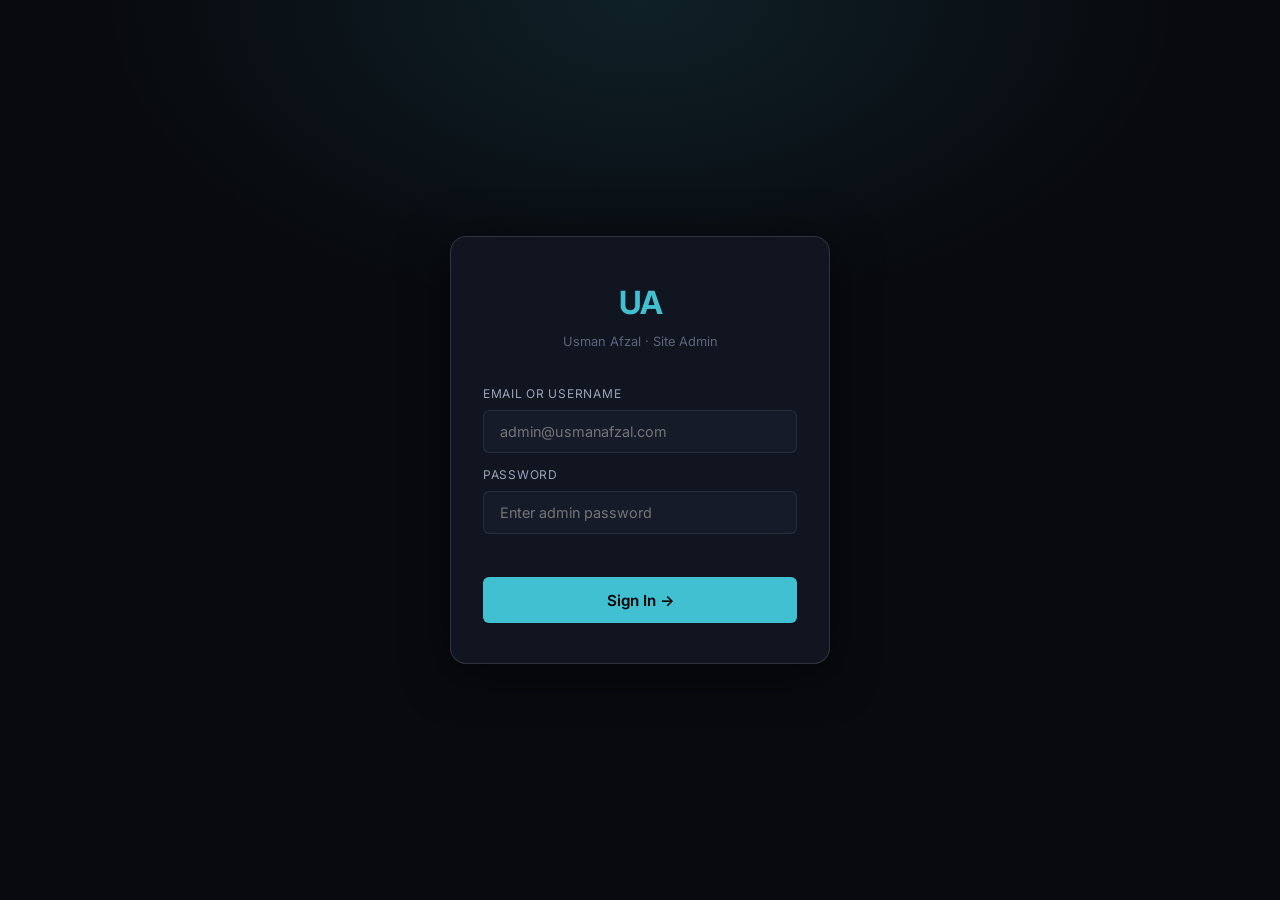
<file: admin.html>
<!DOCTYPE html>
<html lang="en">
<head>
<meta charset="UTF-8">
<meta name="viewport" content="width=device-width, initial-scale=1.0">
<title>Admin Panel – Usman Afzal</title>
<link rel="stylesheet" href="admin.css">
</head>
<body>

<!-- ══ LOGIN SCREEN ══ -->
<div id="loginScreen">
  <div class="login-box">
    <div class="login-logo">UA</div>
    <div class="login-sub">Usman Afzal · Site Admin</div>
    <label for="loginEmail">Email or Username</label>
    <input type="text" id="loginEmail" placeholder="admin@usmanafzal.com" autocomplete="username" style="width:100%;padding:.75rem 1rem;background:var(--bg3);border:1px solid var(--border);border-radius:var(--r-sm);color:var(--text);font-size:.9rem;font-family:inherit;outline:none;margin-bottom:.75rem;transition:border .2s">
    <label for="loginPwd">Password</label>
    <input type="password" id="loginPwd" placeholder="Enter admin password" autocomplete="current-password">
    <div class="login-err" id="loginErr"></div>
    <button class="btn-login" id="loginBtn">Sign In →</button>
  </div>
</div>

<!-- ══ APP ══ -->
<div id="app" style="display:none">

  <!-- SIDEBAR -->
  <aside id="sidebar">
    <div class="sb-brand">
      <div class="sb-brand-ico">UA</div>
      <div><div class="sb-brand-name">Admin Panel</div><div class="sb-brand-sub">usman-afzal.com</div></div>
    </div>

    <div class="sb-section-label">Content</div>
    <ul class="sb-nav">
      <li><button class="sb-nav-item active" data-panel="dashboard"><span class="ico">🏠</span> Dashboard</button></li>
      <li><button class="sb-nav-item" data-panel="hero"><span class="ico">✨</span> Hero</button></li>
      <li><button class="sb-nav-item" data-panel="about"><span class="ico">👤</span> About</button></li>
      <li><button class="sb-nav-item" data-panel="stats"><span class="ico">📊</span> Stats</button></li>
      <li><button class="sb-nav-item" data-panel="problems"><span class="ico">⚠️</span> Problems</button></li>
      <li><button class="sb-nav-item" data-panel="experience"><span class="ico">💼</span> Experience</button></li>
      <li><button class="sb-nav-item" data-panel="approach"><span class="ico">🔄</span> Approach</button></li>
      <li><button class="sb-nav-item" data-panel="testimonials"><span class="ico">⭐</span> Testimonials</button></li>
      <li><button class="sb-nav-item" data-panel="services"><span class="ico">🛠️</span> Services</button></li>
      <li><button class="sb-nav-item" data-panel="why"><span class="ico">🎯</span> Why Me</button></li>
      <li><button class="sb-nav-item" data-panel="faq"><span class="ico">❓</span> FAQ</button></li>
    </ul>

    <div class="sb-section-label">New Sections</div>
    <ul class="sb-nav">
      <li><button class="sb-nav-item" data-panel="blog"><span class="ico">📝</span> Blog Posts</button></li>
      <li><button class="sb-nav-item" data-panel="events"><span class="ico">📅</span> Events</button></li>
    </ul>

    <div class="sb-section-label">Global</div>
    <ul class="sb-nav">
      <li><button class="sb-nav-item" data-panel="nav"><span class="ico">🔗</span> Navigation</button></li>
      <li><button class="sb-nav-item" data-panel="cta"><span class="ico">📢</span> CTA & Footer</button></li>
      <li><button class="sb-nav-item" data-panel="settings"><span class="ico">⚙️</span> Settings</button></li>
    </ul>

    <div class="sb-bottom">
      <div class="sb-user">
        <div class="sb-user-av">UA</div>
        <div><div class="sb-user-name">Usman Afzal</div><div class="sb-user-role">Administrator</div></div>
        <button class="btn-logout" id="logoutBtn" title="Logout">⏻</button>
      </div>
    </div>
  </aside>

  <!-- MAIN -->
  <div id="main">
    <!-- TOPBAR -->
    <div id="topbar">
      <div style="display:flex;align-items:center;gap:.75rem">
        <button id="sbToggle">☰</button>
        <span class="topbar-title" id="topbarTitle">Dashboard</span>
      </div>
      <div class="topbar-right">
        <button class="btn-preview" onclick="window.open('index.html','_blank')">👁 Preview Site</button>
        <button class="btn-save-top" id="saveTopBtn">💾 Save &amp; Publish</button>
      </div>
    </div>

    <!-- CONTENT PANELS -->
    <div id="content">

      <!-- ── DASHBOARD ── -->
      <div class="panel active" id="panel-dashboard">
        <div class="dash-welcome">
          <h1>Welcome back, Usman 👋</h1>
          <p>Edit any section of your portfolio site below. Changes are saved instantly.</p>
        </div>
        <div class="dash-grid" id="dashGrid">
          <!-- filled by JS -->
        </div>
      </div>

      <!-- ── HERO ── -->
      <div class="panel" id="panel-hero">
        <div class="sec-header"><h2>✨ Hero Section</h2><p>Edit the main headline, subtext, badges and CTA buttons.</p></div>
        <div class="editor-card">
          <div class="editor-card-header"><h3>🏷️ Badges</h3><span class="toggle-ico">▾</span></div>
          <div class="editor-card-body">
            <div class="form-grid">
              <div class="field"><label>Badge 1 Text</label><input type="text" id="heroBadge1" placeholder="Microsoft Cloud Architect"></div>
              <div class="field"><label>Badge 2 Text</label><input type="text" id="heroBadge2" placeholder="GenAI &amp; Copilot Expert"></div>
            </div>
          </div>
        </div>
        <div class="editor-card">
          <div class="editor-card-header"><h3>📝 Headline &amp; Subtext</h3><span class="toggle-ico">▾</span></div>
          <div class="editor-card-body">
            <div class="form-grid one">
              <div class="field"><label>H1 Line 1</label><input type="text" id="heroH1L1" placeholder="Cloud Architect &amp;"></div>
              <div class="field"><label>H1 Line 2</label><input type="text" id="heroH1L2" placeholder="Microsoft AI Partner"></div>
              <div class="field"><label>Subtext</label><textarea id="heroSub" rows="2" placeholder="Drive digital transformation..."></textarea></div>
            </div>
          </div>
        </div>
        <div class="editor-card">
          <div class="editor-card-header"><h3>🖼️ Profile Image</h3><span class="toggle-ico">▾</span></div>
          <div class="editor-card-body">
            <div class="img-field">
              <label>Hero Image (transparent background)</label>
              <div class="drop-zone" id="dz-heroImg">
                <input type="file" accept="image/*" id="file-heroImg">
                <div class="drop-zone-ico">🖼️</div>
                <div class="drop-zone-text"><strong>Drop image here</strong> or click to browse</div>
                <div class="drop-zone-hint">PNG with transparent background recommended</div>
              </div>
              <div class="img-preview-wrap">
                <img class="img-preview" id="prev-heroImg" alt="">
                <button class="img-clear" onclick="clearImg('heroImg')">✕</button>
              </div>
              <input type="text" class="img-url-input" id="url-heroImg" placeholder="…or paste an image URL">
            </div>
          </div>
        </div>
        <div class="editor-card">
          <div class="editor-card-header"><h3>🔘 Buttons</h3><span class="toggle-ico">▾</span></div>
          <div class="editor-card-body">
            <div class="form-grid">
              <div class="field"><label>Primary Button Text</label><input type="text" id="heroBtnPrimary" placeholder="Connect with Me"></div>
              <div class="field"><label>Secondary Button Text</label><input type="text" id="heroBtnSecondary" placeholder="View Experience"></div>
            </div>
          </div>
        </div>
        <div class="editor-card">
          <div class="editor-card-header"><h3>🏢 Marquee Companies</h3><span class="toggle-ico">▾</span></div>
          <div class="editor-card-body">
            <div class="field"><label>Companies (comma-separated)</label><input type="text" id="heroMarquee" placeholder="Microsoft, KTH Royal Institute, CGI, PostNord, Saab"></div>
            <small style="color:var(--text3);font-size:.72rem">Separate company names with commas</small>
          </div>
        </div>
        <button class="btn-save" onclick="saveSection('hero')">💾 Save Hero</button>
      </div>

      <!-- ── ABOUT ── -->
      <div class="panel" id="panel-about">
        <div class="sec-header"><h2>👤 About Section</h2><p>Edit the about paragraph and the animated quote.</p></div>
        <div class="editor-card">
          <div class="editor-card-header"><h3>📝 About Paragraph</h3><span class="toggle-ico">▾</span></div>
          <div class="editor-card-body">
            <div class="form-grid one">
              <div class="field"><label>Section Intro Heading (line 1)</label><input type="text" id="aboutIntroQ1" placeholder="If that sounds familiar,"></div>
              <div class="field"><label>Section Intro Heading (line 2)</label><input type="text" id="aboutIntroQ2" placeholder="I've been there — and I can help."></div>
              <div class="field"><label>About Body Text</label><textarea id="aboutBody" rows="4" placeholder="I'm Usman — a Senior Cloud Solution Architect at Microsoft..."></textarea></div>
            </div>
          </div>
        </div>
        <div class="editor-card">
          <div class="editor-card-header"><h3>💬 Animated Quote</h3><span class="toggle-ico">▾</span></div>
          <div class="editor-card-body">
            <div class="field"><label>Quote Text (scroll-animated word reveal)</label><textarea id="aboutQuote" rows="3" placeholder="Technology alone doesn't transform organizations..."></textarea></div>
          </div>
        </div>
        <button class="btn-save" onclick="saveSection('about')">💾 Save About</button>
      </div>

      <!-- ── STATS ── -->
      <div class="panel" id="panel-stats">
        <div class="sec-header"><h2>📊 Stats Counters</h2><p>Edit the animated number counters.</p></div>
        <div id="statsList" class="item-list"></div>
        <button class="btn-add-item" onclick="addStat()">+ Add Stat</button>
        <button class="btn-save" onclick="saveSection('stats')">💾 Save Stats</button>
      </div>

      <!-- ── PROBLEMS ── -->
      <div class="panel" id="panel-problems">
        <div class="sec-header"><h2>⚠️ Problems Section</h2><p>Edit the "You've invested in the cloud..." section.</p></div>
        <div class="editor-card">
          <div class="editor-card-header"><h3>Section Heading</h3><span class="toggle-ico">▾</span></div>
          <div class="editor-card-body">
            <div class="form-grid">
              <div class="field"><label>Eyebrow Label</label><input type="text" id="probEyebrow" placeholder="The Problem"></div>
              <div class="field"><label>H2 Line 1</label><input type="text" id="probH2L1" placeholder="You've invested in the cloud"></div>
              <div class="field"><label>H2 Line 2</label><input type="text" id="probH2L2" placeholder="but the value hasn't landed"></div>
            </div>
          </div>
        </div>
        <div class="editor-card">
          <div class="editor-card-header"><h3>🖼️ Background Image</h3><span class="toggle-ico">▾</span></div>
          <div class="editor-card-body">
            <div class="img-field">
              <label>Problems section background image</label>
              <div class="drop-zone" id="dz-probImg">
                <input type="file" accept="image/*" id="file-probImg">
                <div class="drop-zone-ico">🖼️</div>
                <div class="drop-zone-text"><strong>Drop image</strong> or click to browse</div>
              </div>
              <div class="img-preview-wrap"><img class="img-preview" id="prev-probImg" alt=""><button class="img-clear" onclick="clearImg('probImg')">✕</button></div>
              <input type="text" class="img-url-input" id="url-probImg" placeholder="…or paste URL">
            </div>
          </div>
        </div>
        <div id="problemsList" class="item-list" style="margin-top:1rem"></div>
        <button class="btn-add-item" onclick="addProblem()">+ Add Problem</button>
        <button class="btn-save" onclick="saveSection('problems')">💾 Save Problems</button>
      </div>

      <!-- ── EXPERIENCE ── -->
      <div class="panel" id="panel-experience">
        <div class="sec-header"><h2>💼 Experience / Work Cards</h2><p>Add, edit or remove work experience cards.</p></div>
        <div class="editor-card">
          <div class="editor-card-header"><h3>Section Heading</h3><span class="toggle-ico">▾</span></div>
          <div class="editor-card-body">
            <div class="form-grid">
              <div class="field"><label>Eyebrow Label</label><input type="text" id="workEyebrow" placeholder="Selected Experience"></div>
              <div class="field"><label>H2 Line 1</label><input type="text" id="workH2L1" placeholder="Initiatives that"></div>
              <div class="field"><label>H2 Line 2</label><input type="text" id="workH2L2" placeholder="drive transformation"></div>
            </div>
          </div>
        </div>
        <div id="workList" class="item-list"></div>
        <button class="btn-add-item" onclick="addWork()">+ Add Experience Card</button>
        <button class="btn-save" onclick="saveSection('experience')">💾 Save Experience</button>
      </div>

      <!-- ── APPROACH ── -->
      <div class="panel" id="panel-approach">
        <div class="sec-header"><h2>🔄 Approach / How It Works</h2><p>Edit the 3-step process section.</p></div>
        <div class="editor-card">
          <div class="editor-card-header"><h3>Section Heading</h3><span class="toggle-ico">▾</span></div>
          <div class="editor-card-body">
            <div class="form-grid">
              <div class="field"><label>Eyebrow Label</label><input type="text" id="howEyebrow" placeholder="How it works"></div>
              <div class="field"><label>H2 Line 1</label><input type="text" id="howH2L1" placeholder="Structured. Proven."></div>
              <div class="field"><label>H2 Line 2</label><input type="text" id="howH2L2" placeholder="Scalable."></div>
            </div>
          </div>
        </div>
        <div id="approachList" class="item-list"></div>
        <button class="btn-add-item" onclick="addApproach()">+ Add Step</button>
        <button class="btn-save" onclick="saveSection('approach')">💾 Save Approach</button>
      </div>

      <!-- ── TESTIMONIALS ── -->
      <div class="panel" id="panel-testimonials">
        <div class="sec-header"><h2>⭐ Testimonials</h2><p>Edit endorsement cards — quote, name, role, company.</p></div>
        <div class="editor-card">
          <div class="editor-card-header"><h3>Section Heading</h3><span class="toggle-ico">▾</span></div>
          <div class="editor-card-body">
            <div class="form-grid">
              <div class="field"><label>Eyebrow Label</label><input type="text" id="revEyebrow" placeholder="Endorsements"></div>
              <div class="field"><label>H2 Line 1</label><input type="text" id="revH2L1" placeholder="What colleagues"></div>
              <div class="field"><label>H2 Line 2</label><input type="text" id="revH2L2" placeholder="and clients say."></div>
            </div>
          </div>
        </div>
        <div id="testimonialList" class="item-list"></div>
        <button class="btn-add-item" onclick="addTestimonial()">+ Add Testimonial</button>
        <button class="btn-save" onclick="saveSection('testimonials')">💾 Save Testimonials</button>
      </div>

      <!-- ── SERVICES ── -->
      <div class="panel" id="panel-services">
        <div class="sec-header"><h2>🛠️ Services / Tabs</h2><p>Edit service tabs, features and quotes.</p></div>
        <div class="editor-card">
          <div class="editor-card-header"><h3>Section Heading</h3><span class="toggle-ico">▾</span></div>
          <div class="editor-card-body">
            <div class="form-grid">
              <div class="field"><label>Eyebrow Label</label><input type="text" id="svcEyebrow" placeholder="Services"></div>
              <div class="field"><label>H2</label><input type="text" id="svcH2" placeholder="What I do"></div>
            </div>
          </div>
        </div>
        <div id="serviceList" class="item-list"></div>
        <button class="btn-add-item" onclick="addService()">+ Add Service Tab</button>
        <button class="btn-save" onclick="saveSection('services')">💾 Save Services</button>
      </div>

      <!-- ── WHY ── -->
      <div class="panel" id="panel-why">
        <div class="sec-header"><h2>🎯 Why Work With Me</h2><p>Edit the 6 differentiation cards.</p></div>
        <div class="editor-card">
          <div class="editor-card-header"><h3>Section Heading</h3><span class="toggle-ico">▾</span></div>
          <div class="editor-card-body">
            <div class="form-grid">
              <div class="field"><label>Eyebrow</label><input type="text" id="whyEyebrow" placeholder="Why work with me"></div>
              <div class="field"><label>H2 Line 1</label><input type="text" id="whyH2L1" placeholder="Strategy, architecture,"></div>
              <div class="field"><label>H2 Line 2</label><input type="text" id="whyH2L2" placeholder="and delivery — all in one."></div>
            </div>
          </div>
        </div>
        <div id="whyList" class="item-list"></div>
        <button class="btn-add-item" onclick="addWhy()">+ Add Card</button>
        <button class="btn-save" onclick="saveSection('why')">💾 Save Why Me</button>
      </div>

      <!-- ── FAQ ── -->
      <div class="panel" id="panel-faq">
        <div class="sec-header"><h2>❓ FAQ</h2><p>Add, edit or remove frequently asked questions.</p></div>
        <div id="faqList" class="item-list"></div>
        <button class="btn-add-item" onclick="addFaq()">+ Add Question</button>
        <button class="btn-save" onclick="saveSection('faq')">💾 Save FAQ</button>
      </div>

      <!-- ── BLOG ── -->
      <div class="panel" id="panel-blog">
        <div class="sec-header"><h2>📝 Blog Posts</h2><p>Add blog posts — they'll appear as a new section on your site.</p></div>
        <div class="editor-card">
          <div class="editor-card-header"><h3>Section Settings</h3><span class="toggle-ico">▾</span></div>
          <div class="editor-card-body">
            <div class="visibility-row">
              <label class="toggle-switch"><input type="checkbox" id="blogVisible"><span class="toggle-slider"></span></label>
              <span class="visibility-label">Show blog section on site</span>
            </div>
            <div class="form-grid">
              <div class="field"><label>Section Eyebrow</label><input type="text" id="blogEyebrow" placeholder="Insights"></div>
              <div class="field"><label>Section H2</label><input type="text" id="blogH2" placeholder="Thoughts on Cloud &amp; AI"></div>
            </div>
          </div>
        </div>
        <div id="blogList" class="item-list"></div>
        <button class="btn-add-item" onclick="addBlog()">+ Add Blog Post</button>
        <button class="btn-save" onclick="saveSection('blog')">💾 Save Blog</button>
      </div>

      <!-- ── EVENTS ── -->
      <div class="panel" id="panel-events">
        <div class="sec-header"><h2>📅 Events</h2><p>Upcoming talks, conferences or workshops to show on your site.</p></div>
        <div class="editor-card">
          <div class="editor-card-header"><h3>Section Settings</h3><span class="toggle-ico">▾</span></div>
          <div class="editor-card-body">
            <div class="visibility-row">
              <label class="toggle-switch"><input type="checkbox" id="eventsVisible"><span class="toggle-slider"></span></label>
              <span class="visibility-label">Show events section on site</span>
            </div>
            <div class="form-grid">
              <div class="field"><label>Section Eyebrow</label><input type="text" id="eventsEyebrow" placeholder="Speaking"></div>
              <div class="field"><label>Section H2</label><input type="text" id="eventsH2" placeholder="Upcoming Events"></div>
            </div>
          </div>
        </div>
        <div id="eventsList" class="item-list"></div>
        <button class="btn-add-item" onclick="addEvent()">+ Add Event</button>
        <button class="btn-save" onclick="saveSection('events')">💾 Save Events</button>
      </div>

      <!-- ── NAV ── -->
      <div class="panel" id="panel-nav">
        <div class="sec-header"><h2>🔗 Navigation</h2><p>Edit nav link labels.</p></div>
        <div class="editor-card">
          <div class="editor-card-header"><h3>Nav Links</h3><span class="toggle-ico">▾</span></div>
          <div class="editor-card-body">
            <div class="form-grid" id="navLinksForm"></div>
          </div>
        </div>
        <div class="editor-card">
          <div class="editor-card-header"><h3>Connect Button</h3><span class="toggle-ico">▾</span></div>
          <div class="editor-card-body">
            <div class="form-grid">
              <div class="field"><label>Button Label</label><input type="text" id="navBtnLabel" placeholder="Connect with Me"></div>
              <div class="field"><label>Button URL</label><input type="url" id="navBtnUrl" placeholder="https://linkedin.com/in/usafzal/"></div>
            </div>
          </div>
        </div>
        <button class="btn-save" onclick="saveSection('nav')">💾 Save Navigation</button>
      </div>

      <!-- ── CTA & FOOTER ── -->
      <div class="panel" id="panel-cta">
        <div class="sec-header"><h2>📢 CTA &amp; Footer</h2><p>Edit the bottom call-to-action and footer text.</p></div>
        <div class="editor-card">
          <div class="editor-card-header"><h3>CTA Section</h3><span class="toggle-ico">▾</span></div>
          <div class="editor-card-body">
            <div class="form-grid">
              <div class="field"><label>CTA Headline Line 1</label><input type="text" id="ctaL1" placeholder="Ready to transform"></div>
              <div class="field"><label>CTA Headline Line 2</label><input type="text" id="ctaL2" placeholder="your digital workplace?"></div>
              <div class="field"><label>CTA Button Text</label><input type="text" id="ctaBtn" placeholder="Connect on LinkedIn"></div>
              <div class="field"><label>CTA Button URL</label><input type="url" id="ctaBtnUrl" placeholder="https://linkedin.com/in/usafzal/"></div>
            </div>
          </div>
        </div>
        <div class="editor-card">
          <div class="editor-card-header"><h3>Footer</h3><span class="toggle-ico">▾</span></div>
          <div class="editor-card-body">
            <div class="form-grid">
              <div class="field"><label>Copyright Name</label><input type="text" id="footerName" placeholder="Usman Afzal"></div>
            </div>
          </div>
        </div>
        <button class="btn-save" onclick="saveSection('cta')">💾 Save CTA &amp; Footer</button>
      </div>

      <!-- ── SETTINGS ── -->
      <div class="panel" id="panel-settings">
        <div class="sec-header"><h2>⚙️ Site Settings</h2><p>Global settings — name, LinkedIn URL, profile image, admin password.</p></div>
        <div class="editor-card">
          <div class="editor-card-header"><h3>Identity</h3><span class="toggle-ico">▾</span></div>
          <div class="editor-card-body">
            <div class="form-grid">
              <div class="field"><label>Full Name</label><input type="text" id="settingsName" placeholder="Usman Afzal"></div>
              <div class="field"><label>LinkedIn URL</label><input type="url" id="settingsLinkedIn" placeholder="https://linkedin.com/in/usafzal/"></div>
              <div class="field"><label>Site Title</label><input type="text" id="settingsTitle" placeholder="Usman Afzal – Cloud Architect &amp; Microsoft AI Partner"></div>
              <div class="field"><label>Nav Logo Initials</label><input type="text" id="settingsInitials" placeholder="UA" maxlength="3"></div>
            </div>
          </div>
        </div>
        <div class="editor-card">
          <div class="editor-card-header"><h3>Profile Image (nav &amp; buttons)</h3><span class="toggle-ico">▾</span></div>
          <div class="editor-card-body">
            <div class="img-field">
              <label>Round profile photo used in nav button</label>
              <div class="drop-zone" id="dz-profileImg">
                <input type="file" accept="image/*" id="file-profileImg">
                <div class="drop-zone-ico">📷</div>
                <div class="drop-zone-text"><strong>Drop profile photo</strong> or click to browse</div>
              </div>
              <div class="img-preview-wrap"><img class="img-preview" id="prev-profileImg" alt=""><button class="img-clear" onclick="clearImg('profileImg')">✕</button></div>
              <input type="text" class="img-url-input" id="url-profileImg" placeholder="…or paste URL">
            </div>
          </div>
        </div>
        <div class="editor-card">
          <div class="editor-card-header"><h3>🔒 Login Credentials</h3><span class="toggle-ico">▾</span></div>
          <div class="editor-card-body">
            <div class="form-grid">
              <div class="field">
                <label>Admin Email / Username</label>
                <input type="text" id="adminEmail" placeholder="admin@usmanafzal.com">
                <small>Used to sign in to this admin panel</small>
              </div>
              <div class="field">
                <label>Contact Email (shown on site)</label>
                <input type="text" id="contactEmail" placeholder="usman@usmanafzal.com">
                <small>Displayed publicly on the website</small>
              </div>
            </div>
            <hr class="divider">
            <div class="form-grid">
              <div class="field"><label>New Password</label><input type="password" id="newPwd" placeholder="Leave blank to keep current"></div>
              <div class="field"><label>Confirm Password</label><input type="password" id="confirmPwd" placeholder="Repeat new password"></div>
            </div>
            <div style="margin-top:.5rem;padding:.65rem .85rem;background:var(--bg3);border:1px solid var(--border);border-radius:var(--r-sm);font-size:.78rem;color:var(--text3)">
              🔐 Current admin login: <span id="currentEmailDisplay" style="color:var(--teal);font-family:'DM Mono',monospace"></span>
            </div>
            <button class="btn-save" style="margin-top:.75rem" onclick="saveCredentials()">🔒 Save Credentials</button>
          </div>
        </div>
        <button class="btn-save" onclick="saveSection('settings')">💾 Save Settings</button>
      </div>

    </div><!-- /content -->
  </div><!-- /main -->
</div><!-- /app -->

<!-- TOAST CONTAINER -->
<div id="toastContainer"></div>

<script src="admin.js" charset="utf-8"></script>
</body>
</html>
</file>
<file: admin.css>
﻿/* â”€â”€ ADMIN PANEL CSS â”€â”€ */
@import url('https://fonts.googleapis.com/css2?family=Inter:wght@300;400;500;600;700&family=DM+Mono:wght@400;500&display=swap');

*, *::before, *::after { box-sizing: border-box; margin: 0; padding: 0; }

:root {
  --bg:       #080a0f;
  --bg1:      #0d1017;
  --bg2:      #111520;
  --bg3:      #161b2a;
  --bg4:      #1e2538;
  --glass:    rgba(255,255,255,0.04);
  --glass2:   rgba(255,255,255,0.07);
  --border:   rgba(255,255,255,0.08);
  --border2:  rgba(255,255,255,0.13);
  --teal:     #41c0d2;
  --teal2:    #2fa8ba;
  --teal-glow:rgba(65,192,210,0.18);
  --red:      #ff4d4d;
  --green:    #3ecf8e;
  --yellow:   #f5c518;
  --text:     #e8eaf0;
  --text2:    #9aa3b8;
  --text3:    #5c657d;
  --sidebar-w: 260px;
  --header-h:  60px;
  --r:        10px;
  --r-sm:     6px;
  --r-lg:     16px;
  --shadow:   0 4px 24px rgba(0,0,0,0.4);
  --shadow-lg:0 8px 48px rgba(0,0,0,0.6);
}

html { scroll-behavior: smooth; }

body {
  font-family: 'Inter', sans-serif;
  background: var(--bg);
  color: var(--text);
  min-height: 100vh;
  overflow-x: hidden;
  font-size: 14px;
  line-height: 1.6;
}

/* â”€â”€ SCROLLBAR â”€â”€ */
::-webkit-scrollbar { width: 6px; height: 6px; }
::-webkit-scrollbar-track { background: var(--bg1); }
::-webkit-scrollbar-thumb { background: var(--bg4); border-radius: 10px; }
::-webkit-scrollbar-thumb:hover { background: var(--teal2); }

/* â”€â”€ LOGIN SCREEN â”€â”€ */
#loginScreen {
  position: fixed; inset: 0;
  background: var(--bg);
  display: flex; align-items: center; justify-content: center;
  z-index: 9999;
  background-image: radial-gradient(ellipse 60% 50% at 50% 0%, rgba(65,192,210,0.12) 0%, transparent 70%);
}
.login-box {
  width: 380px;
  background: var(--bg2);
  border: 1px solid var(--border2);
  border-radius: var(--r-lg);
  padding: 2.5rem 2rem;
  box-shadow: var(--shadow-lg);
  text-align: center;
}
.login-logo { font-size: 2rem; font-weight: 700; letter-spacing: -1px; color: var(--teal); margin-bottom: .25rem; }
.login-sub { color: var(--text3); font-size: .8rem; margin-bottom: 2rem; }
.login-box label { display: block; text-align: left; font-size: .75rem; color: var(--text2); margin-bottom: .4rem; text-transform: uppercase; letter-spacing: .06em; }
.login-box input[type="password"] {
  width: 100%; padding: .75rem 1rem; background: var(--bg3); border: 1px solid var(--border);
  border-radius: var(--r-sm); color: var(--text); font-size: .9rem; font-family: inherit;
  outline: none; margin-bottom: 1rem; transition: border .2s;
}
.login-box input[type="password"]:focus { border-color: var(--teal); box-shadow: 0 0 0 3px var(--teal-glow); }
.login-err { color: var(--red); font-size: .8rem; margin-bottom: .75rem; min-height: 1.2em; }
.btn-login {
  width: 100%; padding: .85rem; background: var(--teal); color: #000; font-weight: 600;
  border: none; border-radius: var(--r-sm); cursor: pointer; font-size: .95rem; font-family: inherit;
  transition: background .2s, transform .1s;
}
.btn-login:hover { background: var(--teal2); }
.btn-login:active { transform: scale(.98); }

/* â”€â”€ LAYOUT â”€â”€ */
#app { display: flex; min-height: 100vh; }

/* â”€â”€ SIDEBAR â”€â”€ */
#sidebar {
  width: var(--sidebar-w);
  min-height: 100vh;
  background: var(--bg1);
  border-right: 1px solid var(--border);
  display: flex;
  flex-direction: column;
  position: fixed;
  left: 0; top: 0; bottom: 0;
  z-index: 100;
  overflow-y: auto;
  overflow-x: hidden;
  transition: transform .3s;
}
.sb-brand {
  padding: 1.25rem 1.25rem 1rem;
  border-bottom: 1px solid var(--border);
  display: flex; align-items: center; gap: .7rem;
}
.sb-brand-ico {
  width: 32px; height: 32px; border-radius: 8px;
  background: linear-gradient(135deg, var(--teal), var(--teal2));
  display: flex; align-items: center; justify-content: center;
  font-weight: 700; font-size: .8rem; color: #000; flex: none;
}
.sb-brand-name { font-weight: 600; font-size: .9rem; }
.sb-brand-sub { font-size: .7rem; color: var(--text3); }

.sb-section-label {
  font-size: .65rem; text-transform: uppercase; letter-spacing: .1em;
  color: var(--text3); padding: 1.2rem 1rem .4rem;
}
.sb-nav { list-style: none; padding: 0 .5rem; }
.sb-nav li {}
.sb-nav-item {
  display: flex; align-items: center; gap: .65rem;
  padding: .6rem .75rem; border-radius: var(--r-sm);
  color: var(--text2); cursor: pointer; font-size: .85rem;
  transition: all .18s; user-select: none; text-decoration: none;
  border: none; background: none; width: 100%; text-align: left;
}
.sb-nav-item:hover { background: var(--glass2); color: var(--text); }
.sb-nav-item.active { background: var(--teal-glow); color: var(--teal); font-weight: 500; }
.sb-nav-item .ico { width: 18px; text-align: center; flex: none; font-size: 1rem; }
.sb-bottom {
  margin-top: auto;
  padding: 1rem .5rem;
  border-top: 1px solid var(--border);
}
.sb-user {
  display: flex; align-items: center; gap: .65rem;
  padding: .6rem .75rem; border-radius: var(--r-sm);
  background: var(--glass); font-size: .82rem; cursor: pointer;
}
.sb-user-av {
  width: 28px; height: 28px; border-radius: 50%;
  background: linear-gradient(135deg,var(--teal),#2d6fd4);
  display: flex; align-items: center; justify-content: center;
  font-size: .7rem; font-weight: 700; color: #fff; flex: none;
}
.sb-user-name { font-weight: 500; }
.sb-user-role { font-size: .7rem; color: var(--text3); }
.btn-logout { margin-left: auto; background: none; border: none; color: var(--text3); cursor: pointer; font-size: .75rem; transition: color .2s; padding: .2rem; }
.btn-logout:hover { color: var(--red); }

/* â”€â”€ MAIN CONTENT â”€â”€ */
#main {
  margin-left: var(--sidebar-w);
  flex: 1;
  display: flex;
  flex-direction: column;
  min-height: 100vh;
}

/* â”€â”€ TOP BAR â”€â”€ */
#topbar {
  height: var(--header-h);
  background: var(--bg1);
  border-bottom: 1px solid var(--border);
  display: flex; align-items: center; justify-content: space-between;
  padding: 0 1.75rem;
  position: sticky; top: 0; z-index: 50;
}
.topbar-title { font-size: 1rem; font-weight: 600; }
.topbar-right { display: flex; align-items: center; gap: .75rem; }
.btn-preview {
  padding: .5rem 1rem; background: var(--glass2); border: 1px solid var(--border2);
  border-radius: var(--r-sm); color: var(--text2); cursor: pointer; font-size: .8rem;
  font-family: inherit; transition: all .2s; display: flex; align-items: center; gap: .4rem;
}
.btn-preview:hover { background: var(--glass); color: var(--text); border-color: var(--teal); }
.btn-save-top {
  padding: .5rem 1.25rem; background: var(--teal); border: none;
  border-radius: var(--r-sm); color: #000; font-weight: 600; cursor: pointer;
  font-size: .83rem; font-family: inherit; transition: all .2s; display: flex; align-items: center; gap: .4rem;
}
.btn-save-top:hover { background: var(--teal2); }

/* â”€â”€ CONTENT AREA â”€â”€ */
#content {
  flex: 1;
  padding: 2rem 2rem 4rem;
  max-width: 1100px;
}

/* â”€â”€ SECTION PANELS â”€â”€ */
.panel { display: none; }
.panel.active { display: block; }

/* â”€â”€ DASHBOARD â”€â”€ */
.dash-grid {
  display: grid;
  grid-template-columns: repeat(auto-fill, minmax(220px, 1fr));
  gap: 1rem;
  margin-bottom: 2rem;
}
.dash-card {
  background: var(--bg2);
  border: 1px solid var(--border);
  border-radius: var(--r);
  padding: 1.25rem;
  display: flex; align-items: center; gap: 1rem;
  cursor: pointer; transition: border-color .2s, transform .18s;
}
.dash-card:hover { border-color: var(--teal); transform: translateY(-2px); }
.dash-card-ico {
  width: 44px; height: 44px; border-radius: var(--r-sm);
  display: flex; align-items: center; justify-content: center;
  font-size: 1.3rem; flex: none;
}
.dash-card-label { font-weight: 500; font-size: .9rem; }
.dash-card-sub { font-size: .75rem; color: var(--text3); }
.dash-welcome { margin-bottom: 1.5rem; }
.dash-welcome h1 { font-size: 1.5rem; font-weight: 700; }
.dash-welcome p { color: var(--text2); font-size: .85rem; margin-top: .25rem; }

/* â”€â”€ SECTION HEADER â”€â”€ */
.sec-header { margin-bottom: 1.75rem; }
.sec-header h2 { font-size: 1.25rem; font-weight: 700; }
.sec-header p { color: var(--text2); font-size: .83rem; margin-top: .3rem; }

/* â”€â”€ CARD EDITOR â”€â”€ */
.editor-card {
  background: var(--bg2);
  border: 1px solid var(--border);
  border-radius: var(--r);
  margin-bottom: 1.25rem;
  overflow: hidden;
}
.editor-card-header {
  padding: .9rem 1.25rem;
  border-bottom: 1px solid var(--border);
  display: flex; align-items: center; justify-content: space-between;
  cursor: pointer; user-select: none;
}
.editor-card-header h3 { font-size: .9rem; font-weight: 600; display: flex; align-items: center; gap: .5rem; }
.editor-card-header .toggle-ico { color: var(--text3); transition: transform .2s; font-size: .75rem; }
.editor-card.collapsed .editor-card-header .toggle-ico { transform: rotate(-90deg); }
.editor-card.collapsed .editor-card-body { display: none; }
.editor-card-body { padding: 1.25rem; }

/* â”€â”€ FORM FIELDS â”€â”€ */
.form-grid {
  display: grid;
  grid-template-columns: 1fr 1fr;
  gap: 1rem;
}
.form-grid.one { grid-template-columns: 1fr; }
.form-grid.three { grid-template-columns: 1fr 1fr 1fr; }

.field { display: flex; flex-direction: column; gap: .4rem; }
.field label { font-size: .72rem; text-transform: uppercase; letter-spacing: .07em; color: var(--text3); font-weight: 500; }
.field input[type="text"],
.field input[type="url"],
.field input[type="number"],
.field input[type="password"],
.field textarea,
.field select {
  background: var(--bg3);
  border: 1px solid var(--border);
  border-radius: var(--r-sm);
  color: var(--text);
  font-size: .87rem;
  font-family: inherit;
  padding: .65rem .85rem;
  outline: none;
  transition: border .2s, box-shadow .2s;
  width: 100%;
  resize: vertical;
}
.field input:focus,
.field textarea:focus,
.field select:focus {
  border-color: var(--teal);
  box-shadow: 0 0 0 3px var(--teal-glow);
}
.field textarea { min-height: 90px; line-height: 1.6; }
.field small { font-size: .72rem; color: var(--text3); }

/* â”€â”€ TAGS INPUT â”€â”€ */
.tags-input-wrap {
  background: var(--bg3);
  border: 1px solid var(--border);
  border-radius: var(--r-sm);
  padding: .4rem .65rem;
  display: flex; flex-wrap: wrap; gap: .4rem; align-items: center;
  min-height: 42px; cursor: text;
  transition: border .2s, box-shadow .2s;
}
.tags-input-wrap:focus-within { border-color: var(--teal); box-shadow: 0 0 0 3px var(--teal-glow); }
.tag-chip {
  background: var(--bg4); border: 1px solid var(--border2);
  border-radius: 4px; padding: .2rem .55rem; font-size: .75rem;
  color: var(--teal); display: flex; align-items: center; gap: .3rem;
}
.tag-chip .rm-tag { cursor: pointer; color: var(--text3); font-size: .65rem; transition: color .15s; }
.tag-chip .rm-tag:hover { color: var(--red); }
.tags-input-wrap input {
  border: none; background: none; outline: none; color: var(--text);
  font-size: .85rem; font-family: inherit; min-width: 80px; flex: 1;
}

/* â”€â”€ IMAGE UPLOAD / DROP ZONE â”€â”€ */
.img-field { display: flex; flex-direction: column; gap: .4rem; }
.img-field label { font-size: .72rem; text-transform: uppercase; letter-spacing: .07em; color: var(--text3); font-weight: 500; }
.drop-zone {
  border: 2px dashed var(--border2);
  border-radius: var(--r);
  padding: 1.5rem;
  text-align: center;
  cursor: pointer;
  transition: border-color .2s, background .2s;
  position: relative;
  background: var(--bg3);
}
.drop-zone:hover, .drop-zone.drag-over {
  border-color: var(--teal);
  background: rgba(65,192,210,0.04);
}
.drop-zone input[type="file"] { position: absolute; inset: 0; opacity: 0; cursor: pointer; }
.drop-zone-ico { font-size: 2rem; margin-bottom: .5rem; }
.drop-zone-text { font-size: .8rem; color: var(--text2); }
.drop-zone-text strong { color: var(--teal); }
.drop-zone-hint { font-size: .7rem; color: var(--text3); margin-top: .25rem; }
.img-preview-wrap { position: relative; margin-top: .5rem; }
.img-preview {
  width: 100%; height: 140px; object-fit: cover;
  border-radius: var(--r-sm); border: 1px solid var(--border);
  display: none;
}
.img-preview.show { display: block; }
.img-url-input {
  background: var(--bg3); border: 1px solid var(--border); border-radius: var(--r-sm);
  color: var(--text); font-size: .82rem; font-family: 'DM Mono', monospace;
  padding: .55rem .75rem; outline: none; width: 100%; margin-top: .4rem;
  transition: border .2s;
}
.img-url-input:focus { border-color: var(--teal); box-shadow: 0 0 0 3px var(--teal-glow); }
.img-clear {
  position: absolute; top: .4rem; right: .4rem;
  background: rgba(0,0,0,.6); border: none; color: var(--text2);
  border-radius: 4px; padding: .2rem .45rem; cursor: pointer; font-size: .7rem;
  transition: color .2s;
}
.img-clear:hover { color: var(--red); }

/* â”€â”€ REPEATABLE ITEM LISTS â”€â”€ */
.item-list { display: flex; flex-direction: column; gap: 1rem; }
.item-entry {
  background: var(--bg3);
  border: 1px solid var(--border);
  border-radius: var(--r);
  padding: 1rem;
  position: relative;
}
.item-entry-header {
  display: flex; align-items: center; justify-content: space-between;
  margin-bottom: .85rem; cursor: pointer;
}
.item-entry-title { font-size: .85rem; font-weight: 500; color: var(--text2); }
.item-entry-actions { display: flex; gap: .4rem; }
.btn-move {
  background: var(--glass); border: 1px solid var(--border);
  color: var(--text3); border-radius: 4px; padding: .25rem .5rem;
  cursor: pointer; font-size: .7rem; transition: all .15s;
}
.btn-move:hover { color: var(--text); }
.btn-delete-item {
  background: rgba(255,77,77,0.08); border: 1px solid rgba(255,77,77,0.2);
  color: var(--red); border-radius: 4px; padding: .25rem .5rem;
  cursor: pointer; font-size: .7rem; transition: all .15s;
}
.btn-delete-item:hover { background: rgba(255,77,77,0.18); }

/* â”€â”€ ADD ITEM BUTTON â”€â”€ */
.btn-add-item {
  display: flex; align-items: center; gap: .5rem; justify-content: center;
  width: 100%; padding: .75rem; border: 1.5px dashed var(--border2);
  border-radius: var(--r); background: none; color: var(--text3);
  cursor: pointer; font-size: .83rem; font-family: inherit;
  transition: all .2s; margin-top: .5rem;
}
.btn-add-item:hover { border-color: var(--teal); color: var(--teal); background: var(--teal-glow); }

/* â”€â”€ SAVE BUTTON â”€â”€ */
.btn-save {
  padding: .75rem 2rem; background: var(--teal); border: none;
  border-radius: var(--r-sm); color: #000; font-weight: 700;
  font-size: .9rem; cursor: pointer; font-family: inherit;
  transition: all .2s; display: inline-flex; align-items: center; gap: .5rem;
  margin-top: 1.5rem;
}
.btn-save:hover { background: var(--teal2); transform: translateY(-1px); box-shadow: 0 4px 20px var(--teal-glow); }
.btn-save:active { transform: none; }

/* â”€â”€ TOAST â”€â”€ */
#toastContainer { position: fixed; bottom: 1.5rem; right: 1.5rem; z-index: 9999; display: flex; flex-direction: column; gap: .5rem; }
.toast {
  background: var(--bg3); border: 1px solid var(--border2);
  border-radius: var(--r); padding: .85rem 1.2rem;
  display: flex; align-items: center; gap: .75rem;
  box-shadow: var(--shadow-lg); min-width: 260px;
  animation: toastIn .3s ease;
}
.toast.success { border-left: 3px solid var(--green); }
.toast.error { border-left: 3px solid var(--red); }
.toast.info { border-left: 3px solid var(--teal); }
.toast-ico { font-size: 1.1rem; }
.toast-msg { font-size: .83rem; flex: 1; }
@keyframes toastIn { from { opacity:0; transform:translateX(20px); } to { opacity:1; transform:none; } }

/* â”€â”€ COLOR SWATCH PICKER â”€â”€ */
.color-row { display: flex; gap: .5rem; flex-wrap: wrap; margin-top: .3rem; }
.color-swatch {
  width: 28px; height: 28px; border-radius: 50%; cursor: pointer;
  border: 2px solid transparent; transition: border-color .15s, transform .15s;
}
.color-swatch.selected, .color-swatch:hover { border-color: white; transform: scale(1.15); }

/* â”€â”€ DIVIDER â”€â”€ */
.divider { border: none; border-top: 1px solid var(--border); margin: 1.25rem 0; }

/* â”€â”€ INLINE BADGE â”€â”€ */
.badge {
  display: inline-flex; align-items: center; gap: .3rem;
  padding: .2rem .6rem; border-radius: 20px;
  font-size: .7rem; font-weight: 600; letter-spacing: .04em;
}
.badge-teal { background: var(--teal-glow); color: var(--teal); border: 1px solid rgba(65,192,210,.25); }
.badge-green { background: rgba(62,207,142,.12); color: var(--green); border: 1px solid rgba(62,207,142,.25); }
.badge-red { background: rgba(255,77,77,.1); color: var(--red); border: 1px solid rgba(255,77,77,.2); }

/* â”€â”€ AVATAR INITIAL BOX â”€â”€ */
.av-preview {
  width: 48px; height: 48px; border-radius: 8px;
  display: flex; align-items: center; justify-content: center;
  font-weight: 700; font-size: 1rem; color: #fff; flex: none;
  transition: background .3s;
}

/* â”€â”€ SECTION VISIBILITY TOGGLE â”€â”€ */
.visibility-row { display: flex; align-items: center; gap: .75rem; margin-bottom: 1rem; }
.toggle-switch { position: relative; width: 42px; height: 24px; }
.toggle-switch input { opacity: 0; width: 0; height: 0; }
.toggle-slider {
  position: absolute; inset: 0; background: var(--bg4);
  border-radius: 24px; cursor: pointer; transition: background .2s;
  border: 1px solid var(--border);
}
.toggle-slider::before {
  content: ''; position: absolute; left: 3px; top: 3px;
  width: 16px; height: 16px; border-radius: 50%; background: var(--text3);
  transition: transform .2s, background .2s;
}
.toggle-switch input:checked + .toggle-slider { background: var(--teal-glow); border-color: var(--teal); }
.toggle-switch input:checked + .toggle-slider::before { transform: translateX(18px); background: var(--teal); }
.visibility-label { font-size: .82rem; color: var(--text2); }

/* â”€â”€ TABS (admin panel internal) â”€â”€ */
.admin-tabs { display: flex; gap: .25rem; background: var(--bg3); border-radius: var(--r-sm); padding: .25rem; margin-bottom: 1.5rem; }
.admin-tab {
  flex: 1; padding: .5rem .75rem; background: none; border: none;
  color: var(--text2); font-family: inherit; font-size: .82rem;
  border-radius: 6px; cursor: pointer; transition: all .18s; text-align: center;
}
.admin-tab.active { background: var(--bg2); color: var(--text); font-weight: 600; box-shadow: 0 1px 4px rgba(0,0,0,.3); }

/* â”€â”€ MOBILE SIDEBAR TOGGLE â”€â”€ */
#sbToggle { display: none; background: var(--bg2); border: 1px solid var(--border); color: var(--text); padding: .4rem .65rem; border-radius: var(--r-sm); cursor: pointer; font-size: 1rem; }

/* â”€â”€ DRAG HANDLE â”€â”€ */
.drag-handle { cursor: grab; color: var(--text3); font-size: .85rem; padding: .1rem .3rem; }
.drag-handle:active { cursor: grabbing; }

/* â”€â”€ RESPONSIVE â”€â”€ */
@media (max-width: 900px) {
  #sidebar { transform: translateX(-100%); }
  #sidebar.open { transform: translateX(0); }
  #main { margin-left: 0; }
  #sbToggle { display: block; }
  .form-grid { grid-template-columns: 1fr; }
  .form-grid.three { grid-template-columns: 1fr 1fr; }
}
@media (max-width: 600px) {
  #content { padding: 1rem; }
  .form-grid.three { grid-template-columns: 1fr; }
  .dash-grid { grid-template-columns: 1fr 1fr; }
}

/* login email field focus */
#loginEmail:focus {
  border-color: var(--teal) !important;
  box-shadow: 0 0 0 3px var(--teal-glow);
  outline: none;
}
</file>
